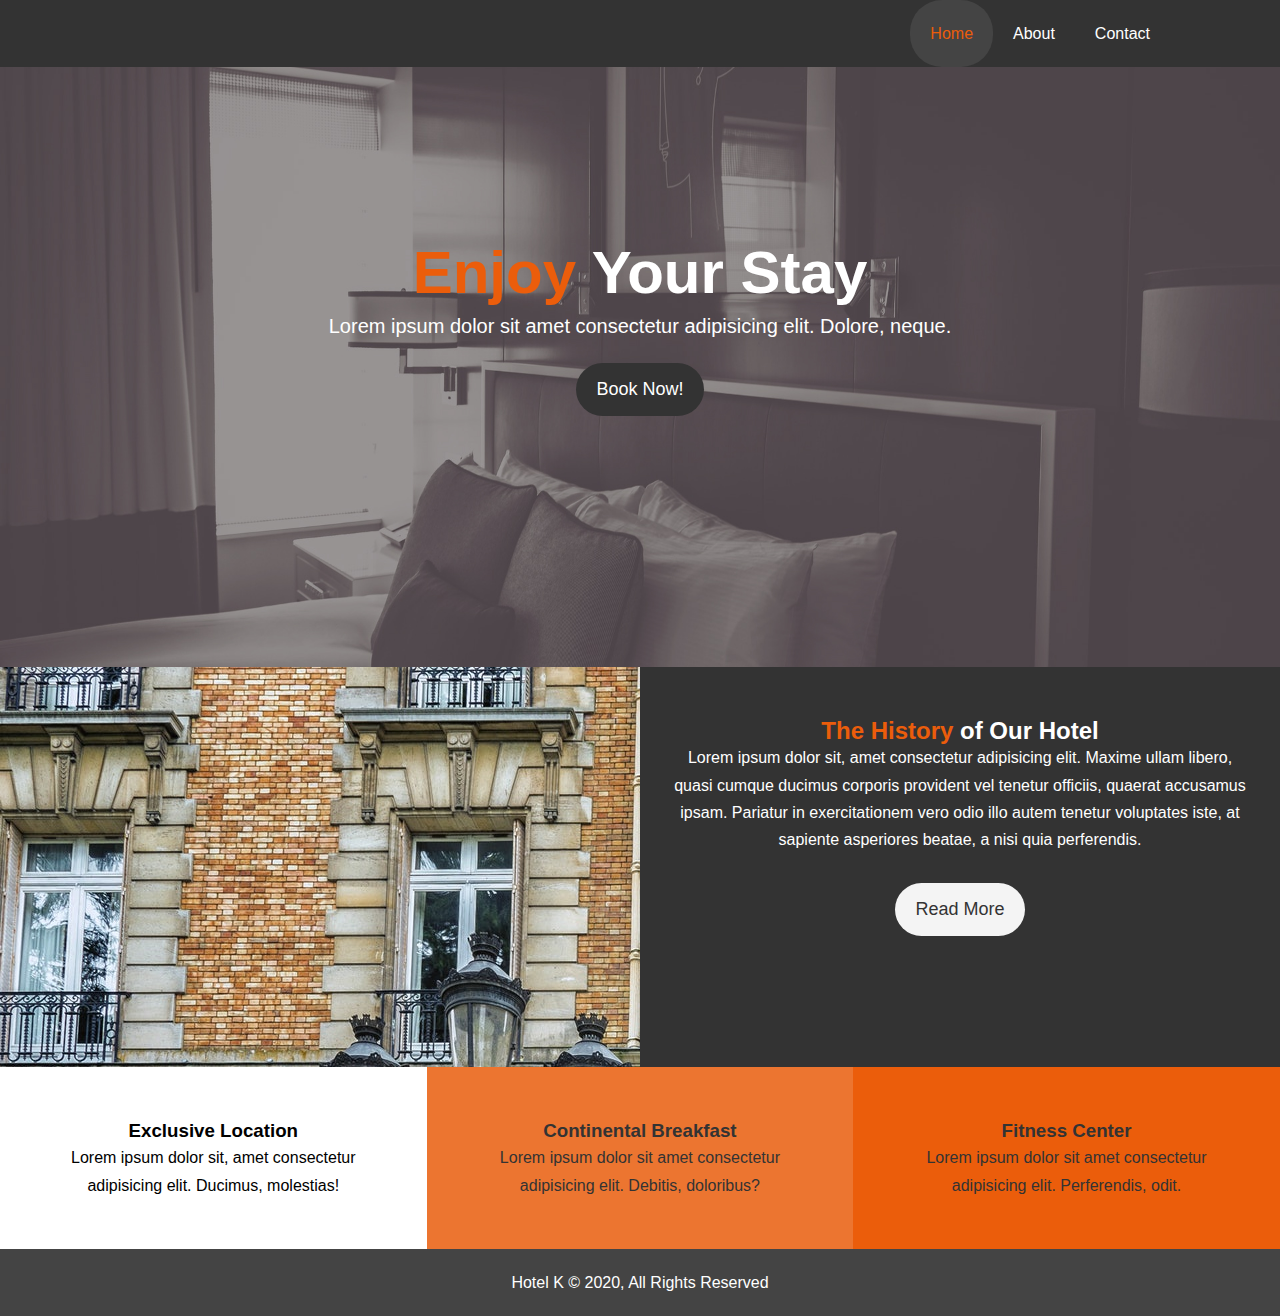
<file: index.html>
<!DOCTYPE html>
<html lang="en">
<head>
    <meta charset="UTF-8">
    <meta name="viewport" content="width=device-width, initial-scale=1.0">
    <meta name="description" content="The best hotel in the entire Universe">
    <meta name="keywords" content="hotel, charlotte, universe, north carolina">
    <title>Hotel Kyle</title>
    <link rel="stylesheet" type="text/css" href="css/index.css">
    <link rel="stylesheet" href="https://use.fontawesome.com/releases/v5.6.1/css/all.css" integrity="sha384-gfdkjb5BdAXd+lj+gudLWI+BXq4IuLW5IT+brZEZsLFm++aCMlF1V92rMkPaX4PP" crossorigin="anonymous">
</head>
<body>
    <header>
        <nav id="navbar">
            <div class="container">
                <h1 class="logo"><i class="fas fa-landmark"></i></h1>
                
            <ul>
                <li><a class="current" href="index.html">Home</a></li>
                <li><a href="about.html">About</a></li>
                <li><a href="contact.html">Contact</a></li>
            </ul>
            </div>

        </nav>
        <div id="showcase">
            <div class="container">
                <div class="showcase-content">
                        <h1><span class="text-primary">Enjoy</span> Your Stay</h1>
                        <p class="lead">Lorem ipsum dolor sit amet consectetur adipisicing elit. Dolore, neque.</p>
                        <a class="btn" href="https://www.tripadvisor.com/HotelsList-Charlotte-Downtown-Hotels-zfp713173.html">Book Now!</a>
                </div>
            </div>
        </div>
    </header>
    
    <section id="home-info" class="bg-dark">
        <div class="info-img"></div>
        <div class="info-content">
            <h2><span class="text-primary">The History</span> of Our Hotel</h2>
            <p>Lorem ipsum dolor sit, amet consectetur adipisicing elit. Maxime ullam libero, quasi cumque ducimus corporis provident vel tenetur officiis, quaerat accusamus ipsam. Pariatur in exercitationem vero odio illo autem tenetur voluptates iste, at sapiente asperiores beatae, a nisi quia perferendis.</p>
        <a class="btn btn-light" href="about.html">Read More</a>
            </div>
    </section>

    <section id="features">
        <div class="box bg-light">
            <i class="fas fa-hotel fa-3x"></i>
            <h3>Exclusive Location</h3>
            <p>Lorem ipsum dolor sit, amet consectetur adipisicing elit. Ducimus, molestias!</p>
        </div>

        <div class="box bg-secondary">
            <i class="fas fa-utensils fa-3x"></i>
            <h3>Continental Breakfast</h3>
            <p>Lorem ipsum dolor sit amet consectetur adipisicing elit. Debitis, doloribus?</p>
        </div>

        <div class=" box bg-primary">
            <i class="fas fa-dumbbell fa-3x"></i>
            <h3>Fitness Center</h3>
            <p>Lorem ipsum dolor sit amet consectetur adipisicing elit. Perferendis, odit.</p>
        </div>

    </section>
    
    <div class="clr"></div>

    <footer id="main-footer">
        <p><i class="fas fa-landmark"></i> Hotel K &copy; 2020, All Rights Reserved</p>
    </footer>

</body>
</html>
</file>
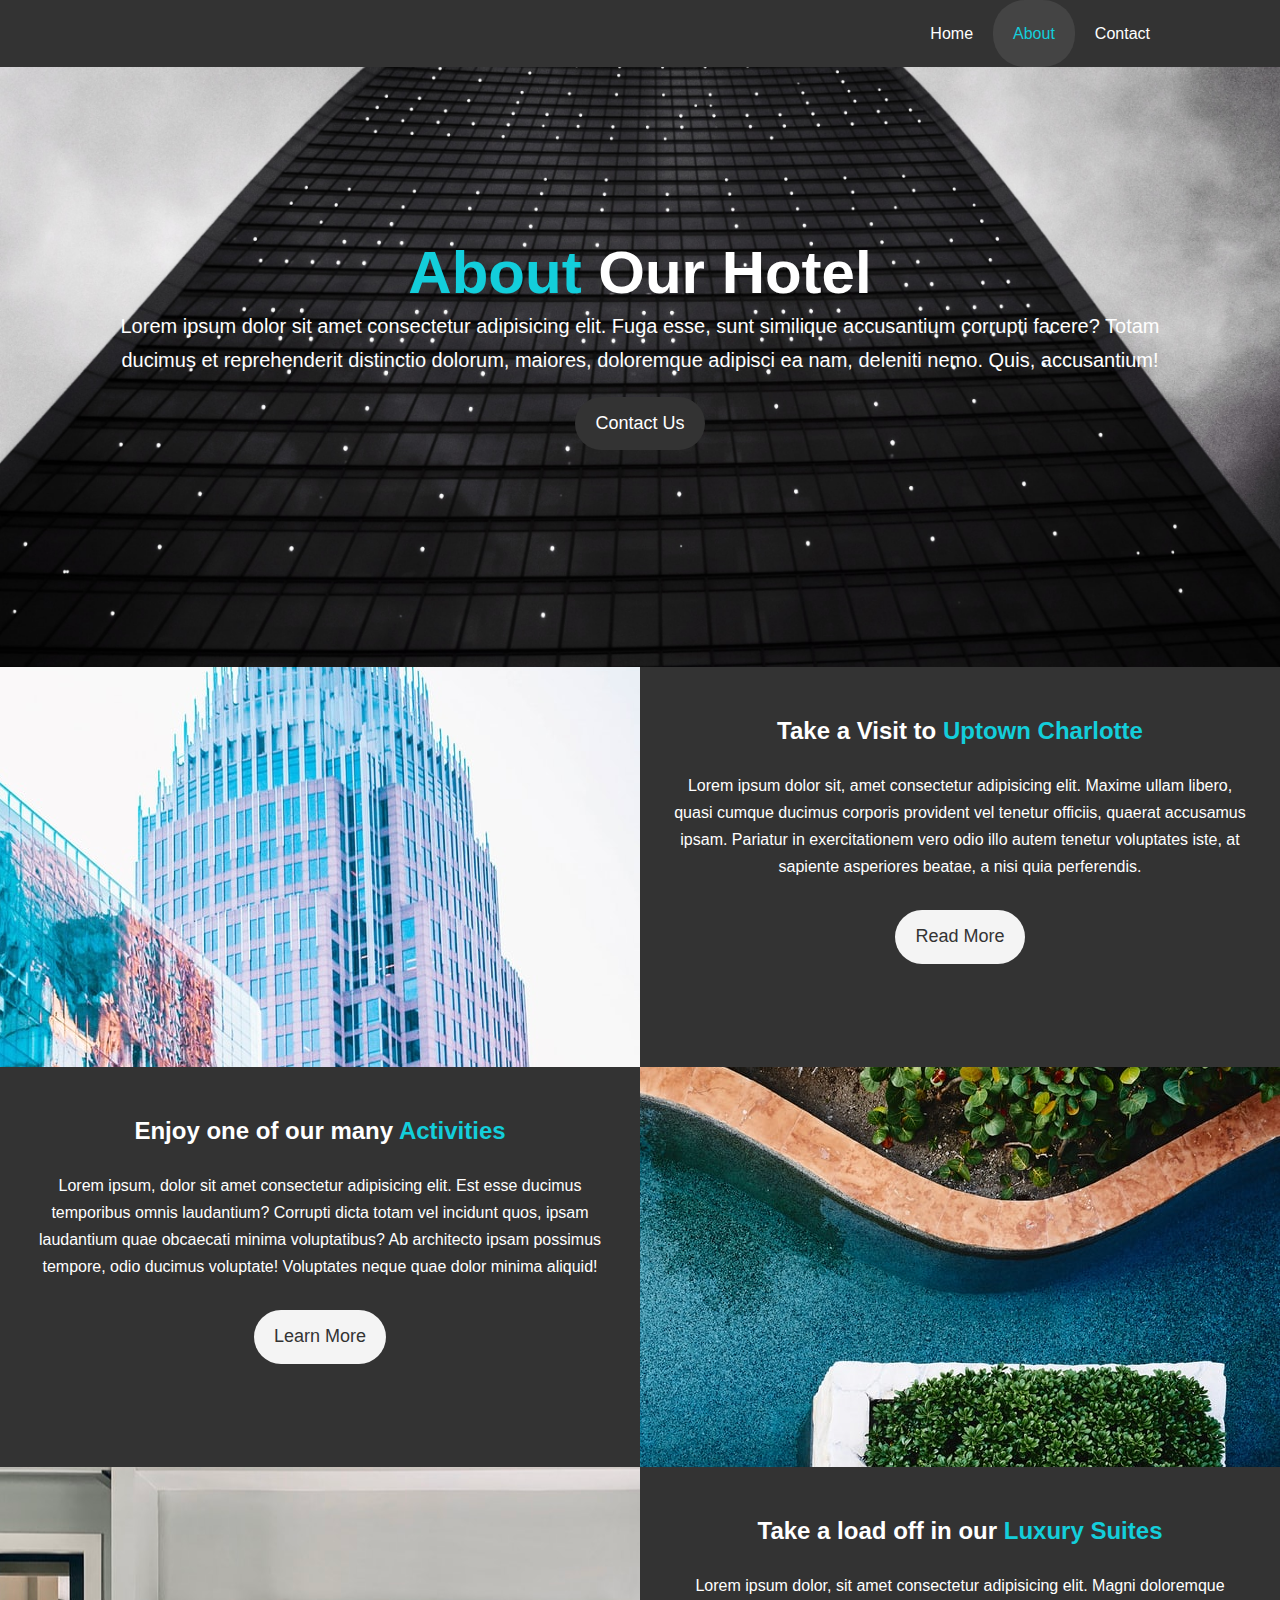
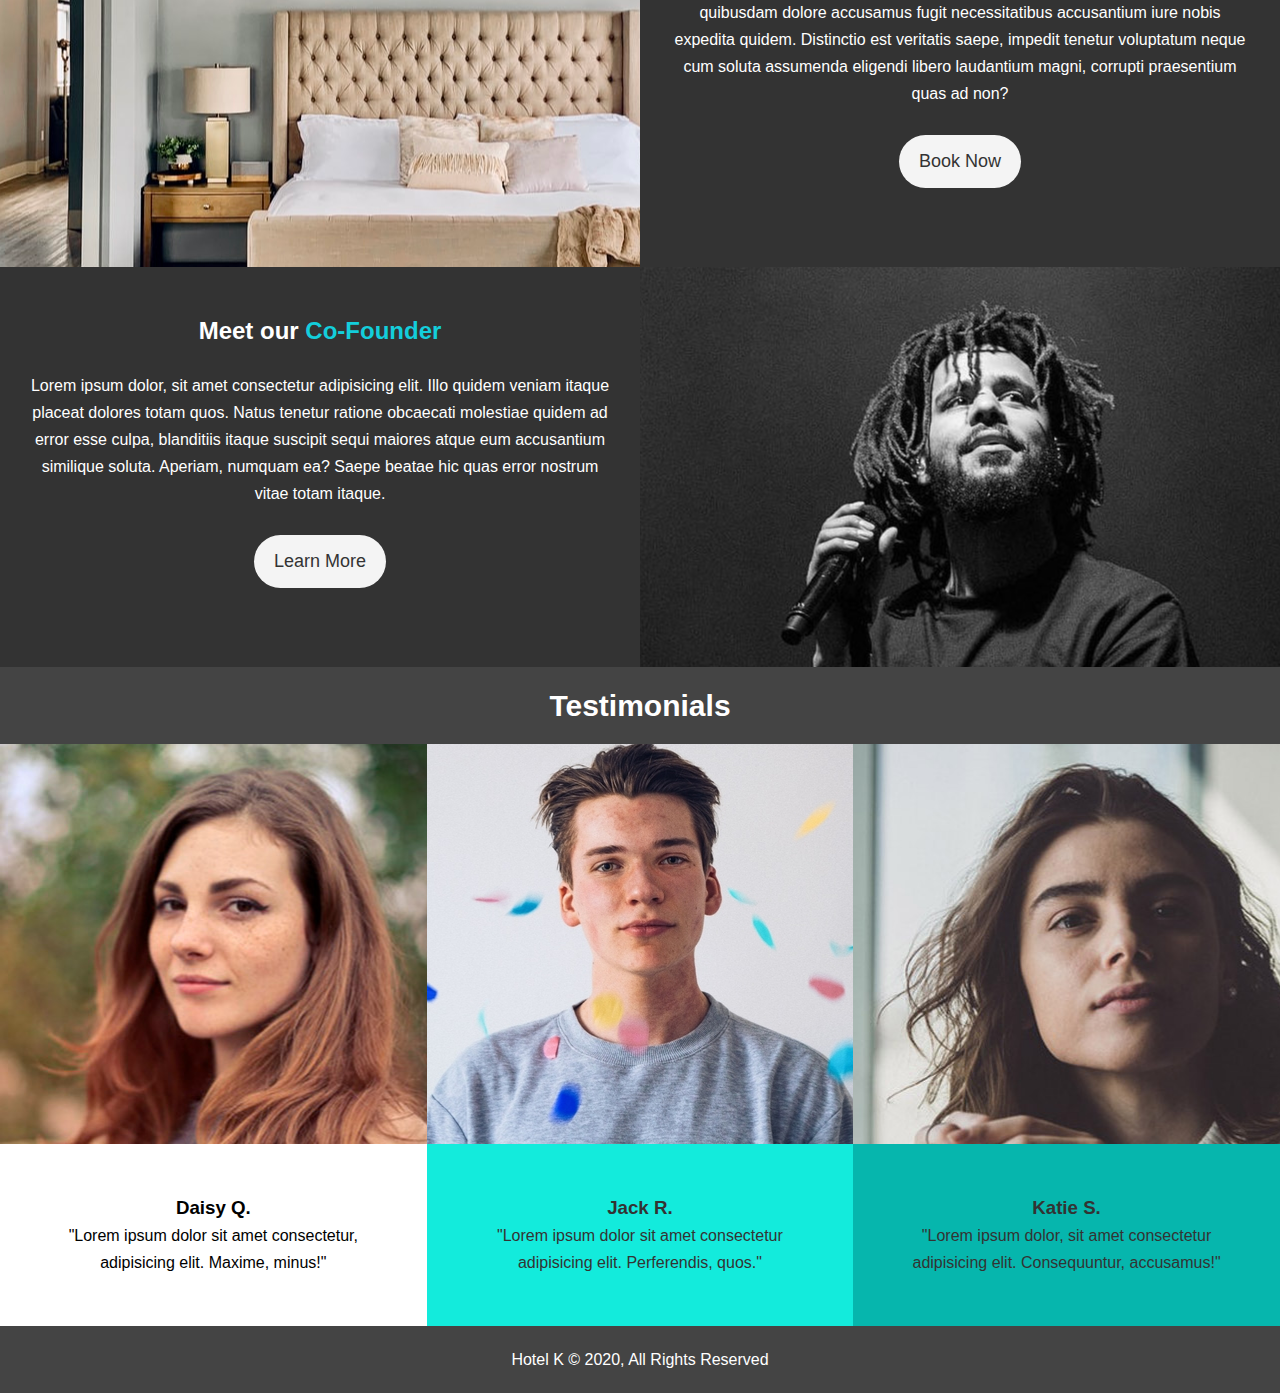
<file: about.html>
<!DOCTYPE html>
<html lang="en">
<head>
    <meta charset="UTF-8">
    <meta name="viewport" content="width=device-width, initial-scale=1.0">
    <meta name="description" content="The best hotel in the entire Universe">
    <meta name="keywords" content="hotel, charlotte, universe, north carolina">
    <title>Hotel Kyle</title>
    <link rel="stylesheet" type="text/css" href="css/about.css">
    <link rel="stylesheet" href="https://use.fontawesome.com/releases/v5.6.1/css/all.css" integrity="sha384-gfdkjb5BdAXd+lj+gudLWI+BXq4IuLW5IT+brZEZsLFm++aCMlF1V92rMkPaX4PP" crossorigin="anonymous">

</head>
<body>
    <header>
        <nav id="navbar">
            <div class="container">
                <h1 class="logo"><i class="fas fa-landmark"></i></h1>
            
            <ul>
                <li><a href="index.html">Home</a></li>
                <li><a class="current" href="about.html">About</a></li>
                <li><a href="contact.html">Contact</a></li>
            </ul>
            </div>

        </nav>
        <div id="showcase">
            <div class="container">
                <div class="showcase-content">
                        <h1><span class="text-primary">About</span> Our Hotel</h1>
                        <p class="lead">Lorem ipsum dolor sit amet consectetur adipisicing elit. Fuga esse, sunt similique accusantium corrupti facere? Totam ducimus et reprehenderit distinctio dolorum, maiores, doloremque adipisci ea nam, deleniti nemo. Quis, accusantium!</p>
                        <a class="btn" href="contact.html">Contact Us</a>
                </div>
            </div>
        </div>
    </header>
    
    <section id="about-info" class="bg-dark">
        <div class="info-img"></div>
        <div class="info-content">
            <h2>Take a Visit to <span class="text-primary">Uptown Charlotte</span></h2><br>
            <i class="fas fa-city fa-2x"></i><i class="fas fa-building fa-2x"></i><i class="fas fa-city fa-2x"></i><i class="fas fa-building fa-2x"></i><i class="fas fa-city fa-2x"></i>
            <p>Lorem ipsum dolor sit, amet consectetur adipisicing elit. Maxime ullam libero, quasi cumque ducimus corporis provident vel tenetur officiis, quaerat accusamus ipsam. Pariatur in exercitationem vero odio illo autem tenetur voluptates iste, at sapiente asperiores beatae, a nisi quia perferendis.</p>
        <a class="btn btn-light" href="https://www.charlottesgotalot.com/neighborhoods/uptown">Read More</a>
            </div>
    </section>

    <section id="active" class="bg-dark">
        <div class="active-img"></div> 
        <div class="active-content">
            <h2>Enjoy one of our many <span class="text-primary">Activities</span></h2><br>
            <i class="fas fa-swimmer fa-2x"></i> <i class="fas fa-bowling-ball fa-2x"></i> <i class="fas fa-golf-ball fa-2x"></i> <i class="fas fa-table-tennis fa-2x"></i> <i class="fas fa-basketball-ball fa-2x"></i>
            <p>Lorem ipsum, dolor sit amet consectetur adipisicing elit. Est esse ducimus temporibus omnis laudantium? Corrupti dicta totam vel incidunt quos, ipsam laudantium quae obcaecati minima voluptatibus? Ab architecto ipsam possimus tempore, odio ducimus voluptate! Voluptates neque quae dolor minima aliquid!</p>
        <a class="btn btn-light" href="contact.html">Learn More</a>    
        </div>   

    </section>

    <section id="suite" class="bg-dark">
        <div class="suite-img"></div>
        <div class="suite-content">
            <h2>Take a load off in our <span class="text-primary">Luxury Suites</span></h2><br>
            <i class="fas fa-bed fa-2x"></i> <i class="fas fa-bath fa-2x"></i> <i class="fas fa-tv fa-2x"></i> <i class="fas fa-couch fa-2x"></i> <i class="fas fa-snowflake fa-2x"></i>
            <p>Lorem ipsum dolor, sit amet consectetur adipisicing elit. Magni doloremque quibusdam dolore accusamus fugit necessitatibus accusantium iure nobis expedita quidem. Distinctio est veritatis saepe, impedit tenetur voluptatum neque cum soluta assumenda eligendi libero laudantium magni, corrupti praesentium quas ad non?</p><br>
        <a class="btn btn-light" href="https://www.tripadvisor.com/HotelsList-Charlotte-Downtown-Hotels-zfp713173.html">Book Now</a>    
        </div>

    </section>

    <section id="founder" class="bg-dark">
        <div class="founder-img"></div>
        <div class="founder-content">
            <h2>Meet our <span class="text-primary">Co-Founder</span></h2><br>
            <i class="fas fa-music fa-2x"></i> <i class="fas fa-sliders-h fa-2x"></i> <i class="fas fa-microphone-alt fa-2x"></i> <i class="fas fa-volume-up fa-2x"></i> <i class="fas fa-play fa-2x"></i>
            <p>Lorem ipsum dolor, sit amet consectetur adipisicing elit. Illo quidem veniam itaque placeat dolores totam quos. Natus tenetur ratione obcaecati molestiae quidem ad error esse culpa, blanditiis itaque suscipit sequi maiores atque eum accusantium similique soluta. Aperiam, numquam ea? Saepe beatae hic quas error nostrum vitae totam itaque.</p><br>
            <a class="btn btn-light" href="http://www.dreamville.com/">Learn More</a>
        </div>
    </section>

   



    <section id="testimonials">
        <h2><b>Testimonials</b></h2>
       
            <div class="test-1-img"></div>
            
            <div class="test-2-img"></div>
            
            <div class="test-3-img"></div>

            <div class="box bg-light">
                <i class="far fa-check-circle fa-3x"></i>
                <h3>Daisy Q.</h3>
                <p>"Lorem ipsum dolor sit amet consectetur, adipisicing elit. Maxime, minus!"</p>
            </div>
    
            <div class="box bg-secondary">
                <i class="far fa-check-circle fa-3x"></i>
                <h3>Jack R.</h3>
                <p>"Lorem ipsum dolor sit amet consectetur adipisicing elit. Perferendis, quos."</p>
            </div>
    
            <div class=" box bg-primary">
                <i class="far fa-check-circle fa-3x"></i>
                <h3>Katie S.</h3>
                <p>"Lorem ipsum dolor, sit amet consectetur adipisicing elit. Consequuntur, accusamus!"</p>
            </div>
                
    </section>
    
    <div class="clr"></div>

    <footer id="main-footer">
        <p><i class="fas fa-landmark"></i> Hotel K &copy; 2020, All Rights Reserved </p>
    </footer>

</body>
</html>
</file>
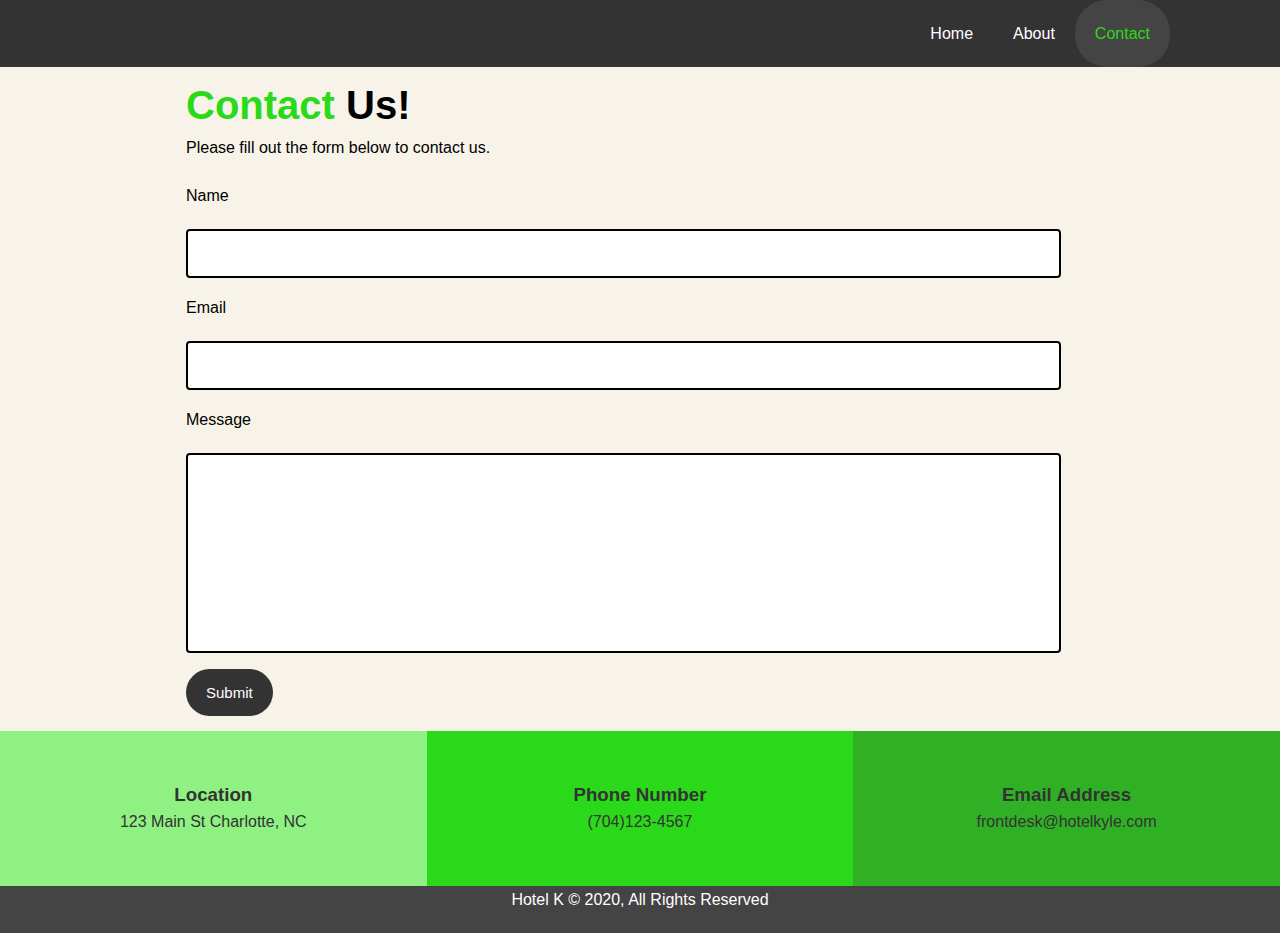
<file: contact.html>
<!DOCTYPE html>
<html lang="en">
<head>
    <meta charset="UTF-8">
    <meta name="viewport" content="width=device-width, initial-scale=1.0">
    <meta name="description" content="The best hotel in the entire Universe">
    <meta name="keywords" content="hotel, charlotte, universe, north carolina">
    <title>Hotel Kyle</title>
    <link rel="stylesheet" type="text/css" href="css/contact.css">
    <link rel="stylesheet" href="https://use.fontawesome.com/releases/v5.6.1/css/all.css" integrity="sha384-gfdkjb5BdAXd+lj+gudLWI+BXq4IuLW5IT+brZEZsLFm++aCMlF1V92rMkPaX4PP" crossorigin="anonymous">
</head>
<body>
        <header>
            <nav id="navbar">
                <div class="container">
                    <h1 class="logo"><i class="fas fa-landmark"></i></h1>
                    
                <ul>
                    <li><a href="index.html">Home</a></li>
                    <li><a href="about.html">About</a></li>
                    <li><a class="current" href="contact.html">Contact</a></li>
                </ul>
              
                </div>
    
            </nav>
        </header>

        <section id="reach-out">
            <h1><span class="text-primary">Contact</span> Us!</h1>
            <p>Please fill out the form below to contact us.</p>

            <div class="form">
                <label for="name">Name</label>
                <input type="text" id="name" name="name">

                <label for="email">Email</label>
                <input type="text" id="email" name="email">

                <label for="message">Message</label>
                <input type="text" id="message" name="message" class="message">

                <input type="submit" id="submit" class="btn">
                

            </div>
        </section>

        <section id="features">
            <div class="box bg-light">
                <i class="fas fa-hotel fa-3x"></i>
                <h3>Location</h3>
                <p>123 Main St Charlotte, NC</p>
            </div>
    
            <div class="box bg-secondary">
                <i class="fas fa-phone fa-3x"></i>
                <h3>Phone Number</h3>
                <p>(704)123-4567</p>
            </div>
    
            <div class=" box bg-primary">
                <i class="fas fa-envelope fa-3x"></i>
                <h3>Email Address</h3>
                <p>frontdesk@hotelkyle.com</p>
            </div>
    
        </section>

        <footer id="main-footer">
            <p><i class="fas fa-landmark"></i> Hotel K &copy; 2020, All Rights Reserved</p>
        </footer>
    
</body>
</html>
</file>
<file: css/index.css>
/* CSS Reset */
*{
    margin: 0;
    padding: 0;
    box-sizing: border-box;
}
/* Utility Class */
.container{
    margin: auto;
    max-width: 1100px;
    overflow: auto;
    padding: 0 20px;
}

.text-primary{
    color: #eb5d0b;
}

.lead{
    font-size: 20px;
}

.btn{
    display: inline-block;
    font-size: 18px;
    color: #fff;
    background: #333;
    padding: 13px 20px;
    border: none;
    cursor: pointer;
    border-radius: 2em;
}

.btn:hover{
    background: #eb5d0b;
    color: #333;
}

.btn-light{
    background: #f4f4f4;
    color: #333;
}

.bg-dark{
    background: #333;
    color: #fff;
}

.bg-primary{
    background: #eb5d0b;
    color: #333;
}

.bg-secondary{
    background: #ec7530;
    color: #333;
}

.logo{
    color: #fff;
}

.clr{
    clear: both;
}
/* Main Styling */
html, body {
    font-family: 'Segoe UI', Tahoma, Geneva, Verdana, sans-serif;
    line-height: 1.7em;
}
a{
    color: #333;
    text-decoration: none;
}

#navbar{
    background: #333;
    color: #fff;
    overflow: auto;
}

#navbar a{
    color: #fff;
}

#navbar h1{
    float: left;
    padding-top: 20px;
}

#navbar ul{
    list-style: none;
    float: right;
}

#navbar ul li {
    float: left;
}

#navbar ul li a {
    display: inline-block;
    padding: 20px;
    text-align: center;
}

#navbar ul li a:hover,
#navbar ul li a.current{
    background: #444;
    color: #eb5d0b;
    border-radius: 2em;
}

/* Showcase */
#showcase{
    background: url('../img/showcase.jpg') no-repeat center center/cover;
    height: 600px;
}

#showcase .showcase-content{
    color: #fff;
    text-align: center;
    padding-top: 170px;
}

#showcase .showcase-content h1{
    font-size: 60px;
    line-height: 1.2em;
}

#showcase .showcase-content p{
    padding-bottom: 20px;
    line-height: 1.7em;
}


/* Home Info */
#home-info{
    height: 400px;
}

#home-info .info-img{
    float: left;
    width: 50%;
    background: url('../img/photo-1.jpg') no-repeat;
    min-height: 100%;
}
#home-info .info-content {
    float: right;
    width: 50%;
    height: 100%;
    padding: 50px 30px;
    overflow: hidden;
    text-align: center;
}
#home-info .info-content p{
    padding-bottom: 30px;
}

/* Features */
.box{
    float: left;
    width: 33.33%;
    padding: 50px;
    text-align: center;
}



/* Footer */
#main-footer{
    text-align: center;
    background: #444;
    color: #fff;
    padding: 20px;
}
</file>
<file: css/about.css>
/* CSS Reset */
*{
    margin: 0;
    padding: 0;
    box-sizing: border-box;
}
/* Utility Class */
.container{
    margin: auto;
    max-width: 1100px;
    overflow: auto;
    padding: 0 20px;
}

.text-primary{
    color: #13cedb;
}

.lead{
    font-size: 20px;
}

.btn{
    display: inline-block;
    font-size: 18px;
    color: #fff;
    background: #333;
    padding: 13px 20px;
    border: none;
    cursor: pointer;
    border-radius: 2em;
}

.btn:hover{
    background: #13ebdc;
    color: #333;
}

.btn-light{
    background: #f4f4f4;
    color: #333;
}

.bg-dark{
    background: #333;
    color: #fff;
}

.bg-primary{
    background: rgb(6, 182, 173);
    color: #333;
}

.bg-secondary{
    background: #13ebdc;
    color: #333;
}

.bg-white{
    background: #fff;
}

.bg-mid{
    background: #444;
}

.logo{
    color: #fff;
}

.clr{
    clear: both;
}


/* Main Styling */
html, body {
    font-family: 'Segoe UI', Tahoma, Geneva, Verdana, sans-serif;
    line-height: 1.7em;
}
a{
    color: #333;
    text-decoration: none;
}

#navbar{
    background: #333;
    color: #fff;
    overflow: auto;
}

#navbar a{
    color: #fff;
}

#navbar h1{
    float: left;
    padding-top: 20px;
}

#navbar ul{
    list-style: none;
    float: right;
}

#navbar ul li {
    float: left;
}

#navbar ul li a {
    display: inline-block;
    padding: 20px;
    text-align: center;
}

#navbar ul li a:hover,
#navbar ul li a.current{
    background: #444;
    color: #13cedb;
    border-radius: 2em;
}

/* Showcase */
#showcase{
    background: url('../img/showcase-2.jpeg') no-repeat center center/cover;
    height: 600px;
}

#showcase .showcase-content{
    color: #fff;
    text-align: center;
    padding-top: 170px;
}

#showcase .showcase-content h1{
    font-size: 60px;
    line-height: 1.2em;
}

#showcase .showcase-content p{
    padding-bottom: 20px;
    line-height: 1.7em;
}


/* About Info */
#about-info{
    height: 400px;
}

#about-info .info-img{
    float: left;
    width: 50%;
    background: url('../img/uptown-1.jpeg') no-repeat right;
    min-height: 100%;
}
#about-info .info-content {
    float: right;
    width: 50%;
    height: 100%;
    padding: 50px 30px;
    overflow: hidden;
    text-align: center;
}
#about-info .info-content p{
    padding-bottom: 30px;
}

/* Activites */
#active{
    height: 400px;
}

#active .active-img{
    float: right;
    width: 50%;
    background: url('../img/active-2.jpeg') no-repeat right;
    min-height: 100%;
}

#active .active-content{
    float: left;
    width: 50%;
    height: 100%;
    padding: 50px 30px;
    overflow: hidden;
    text-align: center;
}

#active .active-content p{
    padding-bottom: 30px;
}

/* Suite */
#suite{
    height: 400px;
}

#suite .suite-img{
    float: left;
    width: 50%;
    background: url('../img/room-1.jpeg') no-repeat center;
    min-height: 100%;
}

#suite .suite-content{
    float: left;
    width: 50%;
    height: 100%;
    padding: 50px 30px;
    overflow: hidden;
    text-align: center;
}

/* Founder */
#founder{
    height: 400px;
}

#founder .founder-img{
    float: right;
    width: 50%;
    background: url('../img/cole6.jpg') no-repeat center;
    min-height: 100%;
}

#founder .founder-content{
    float: left;
    width: 50%;
    height: 100%;
    padding: 50px 30px;
    overflow: hidden;
    text-align: center;
}


/* Testimonials */
.box{
    float: left;
    width: 33.33%;
    padding: 50px;
    text-align: center;
}

#testimonials h2{
    text-align: center;
    background: #444;
    color: #fff;
    padding: 25px;
    font-size: 30px;
}


#testimonials{
    height: 400px;
}

#testimonials .test-1-img{
    float: left;
    width: 33.33%;
    background: url('../img/person-1.jpg') no-repeat;
    min-height: 100%;
}

#testimonials .test-2-img{
    float: right;
    width: 33.33%;
    background: url('../img/person-2.jpg') no-repeat;
    min-height: 100%;
}

#testimonials .test-3-img{
    float: left;
    width: 33.33%;
    background: url('../img/person-3.jpg') no-repeat center;
    min-height: 100%;
}


/* Footer */
#main-footer{
    text-align: center;
    background: #444;
    color: #fff;
    padding: 20px;
}
</file>
<file: css/contact.css>
/* CSS Reset */
*{
    margin: 0;
    padding: 0;
    box-sizing: border-box;
}

/* Utility Class */
.container{
    margin: auto;
    max-width: 1100px;
    overflow: auto;
    padding: 0 20px;
}

.text-primary{
    color: #2ada1a;
}

.lead{
    font-size: 20px;
}

.btn{
    display: inline-block;
    font-size: 15px;
    color: #fff;
    background: #333;
    padding: 13px 20px;
    border: none;
    cursor: pointer;
    border-radius: 2em;
}

.btn:hover{
    background: #2ada1a;
    color: #333;
}

.btn-light{
    background: #f4f4f4;
    color: #333;
}

.bg-light{
    background: rgb(143, 241, 130);
    color: #333;
}

.bg-dark{
    background: #333;
    color: #fff;
}


.bg-primary{
    background: #2ada1ab9;
    color: #333;
}

.bg-secondary{
    background: #2ada1a;
    color: #333;
}

.logo{
    color: #fff;
}

.clr{
    clear: both;
}

/* Main Styling */
html, body {
    font-family: 'Segoe UI', Tahoma, Geneva, Verdana, sans-serif;
    line-height: 1.7em;
}
a{
    color: #333;
    text-decoration: none;
}

#navbar{
    background: #333;
    color: #fff;
    overflow: auto;
}

#navbar a{
    color: #fff;
}

#navbar h1{
    float: left;
    padding-top: 20px;
}

#navbar ul{
    list-style: none;
    float: right;
}

#navbar ul li {
    float: left;
}

#navbar ul li a {
    display: inline-block;
    padding: 20px;
    text-align: center;
}

#navbar ul li a:hover,
#navbar ul li a.current{
    background: #444;
    color: #2ada1a;
    border-radius: 2em;
}

/* Reach Out */
#reach-out {
    background: rgb(247, 243, 232);
    padding-bottom: 15px;
}

#reach-out h1{
    padding-left: 186px;
    padding-top: 25px;
    font-size: 40px;
}

#reach-out p{
    padding-left: 186px;
    padding-top: 15px;
}

#reach-out .form{
    padding-left: 186px;
    padding-top: 20px;
    display: block;
    width: 100%;
}

#reach-out input[type=text], select, textarea{
    width: 80%; 
    padding: 15px 20px;
    border: 2px solid currentcolor; 
    border-radius: 4px; 
    box-sizing: border-box; 
    margin-top: 20px; 
    margin-bottom: 16px; 
    resize: vertical;
    text-align:left;
    display:block;
}

#reach-out .message{
    height: 200px;
}

input[type=submit] {
    background-color: #333;
    color: white;
    padding: 15px 20px;
    border: none;
    border-radius: 30px;
    display: block;
    
}



/* Features */
.box{
    float: left;
    width: 33.33%;
    padding: 50px;
    text-align: center;
   
}

/* Footer */
#main-footer{
    text-align: center;
    background: #444;
    color: #fff;
    padding: 20px;
}
</file>
